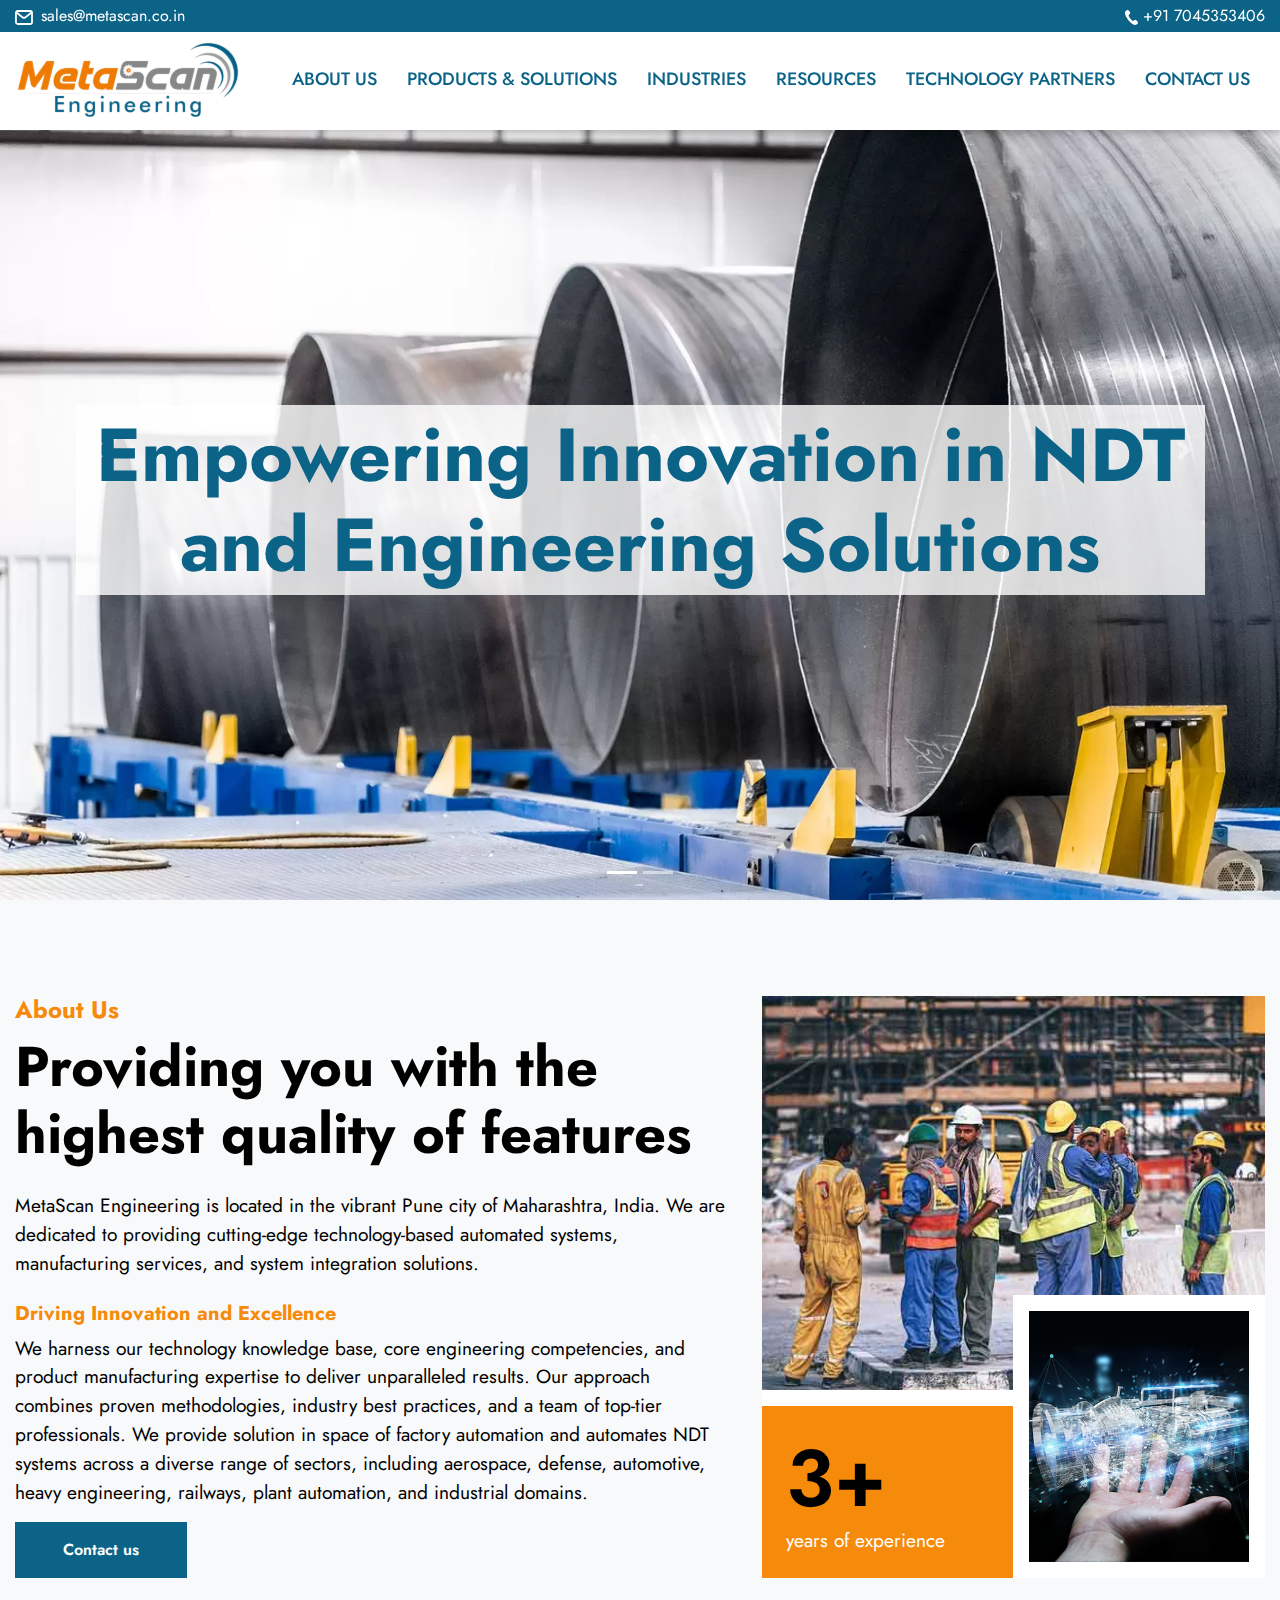
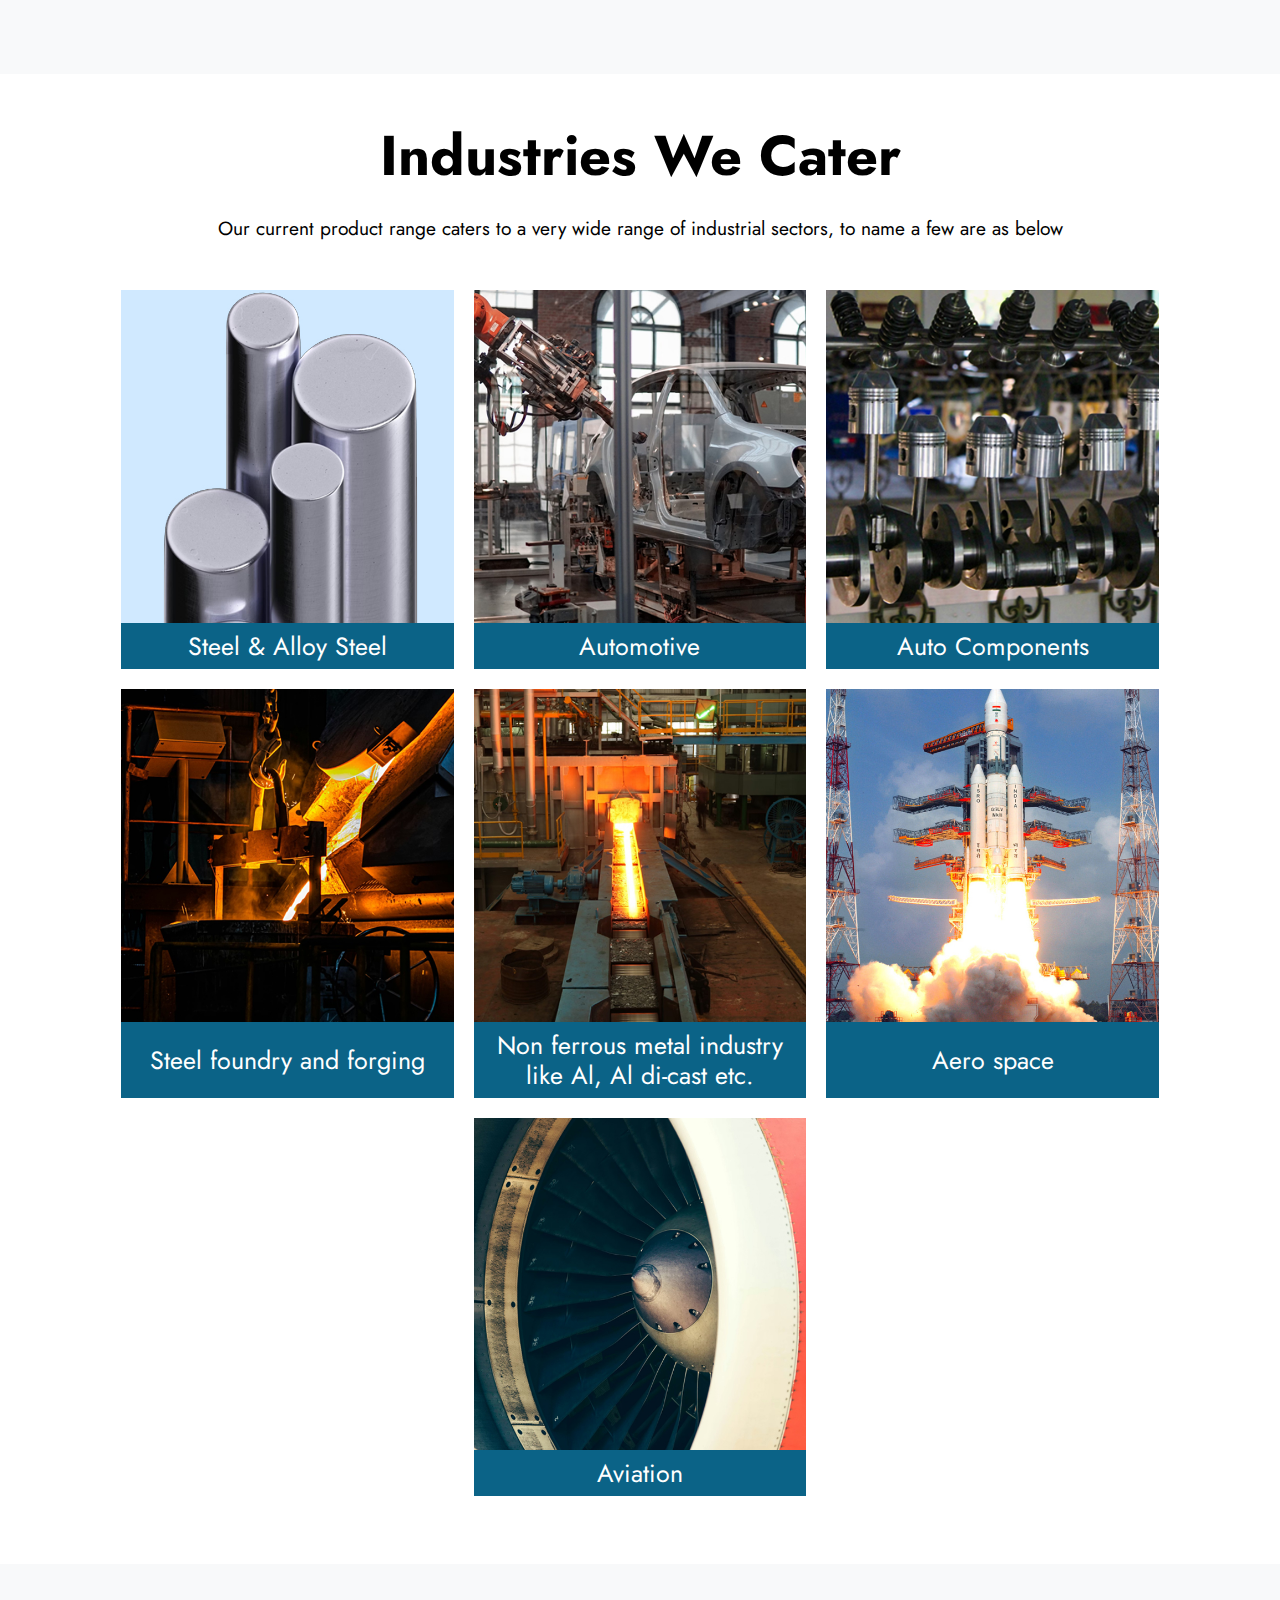
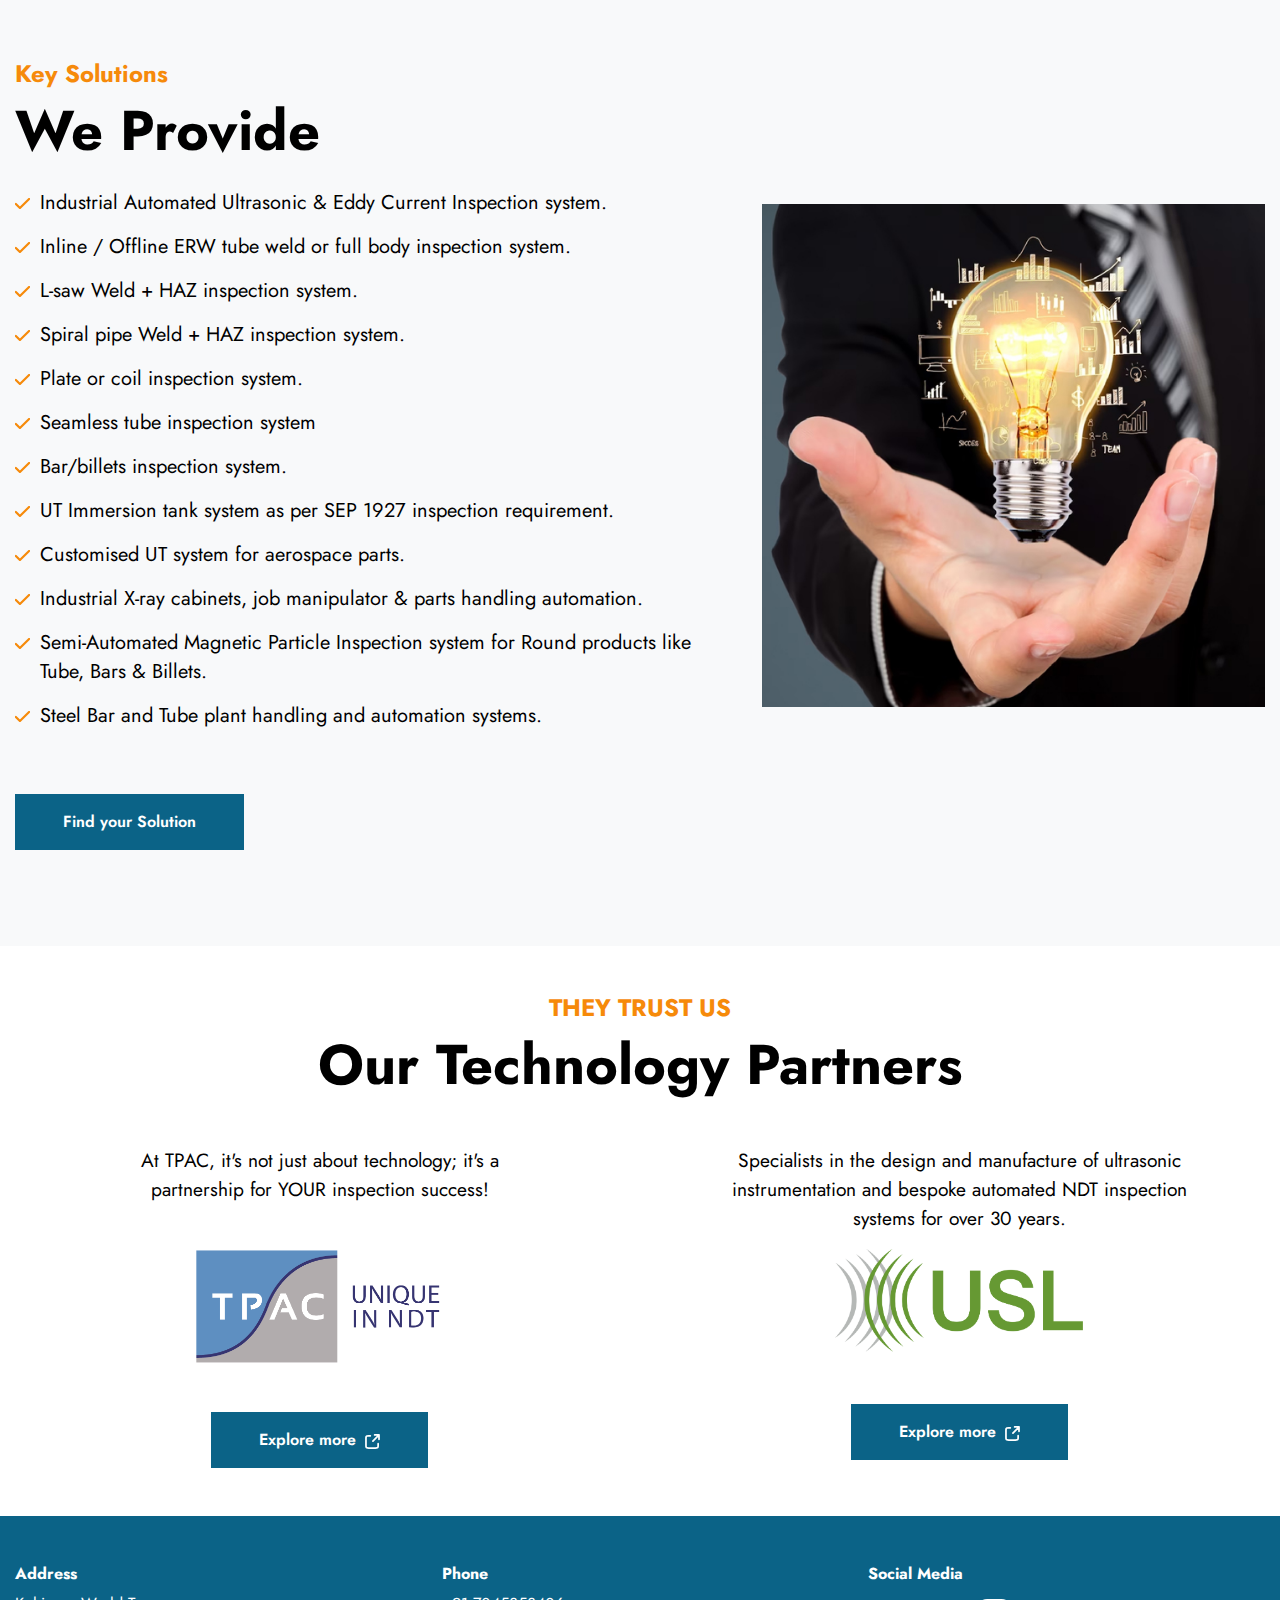
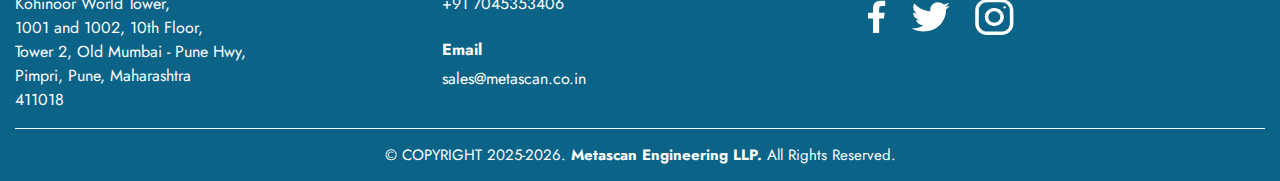
<file: index.html>
<!doctype html>
<html lang="en">
<head>
<meta charset="utf-8">
<meta name="viewport" content="width=device-width, initial-scale=1, shrink-to-fit=no">
<meta name="description" content="">
<meta name="author" content="">
<title>Advance Engineering System and Solutions Provider</title>
<!-- Bootstrap core CSS -->
<link href="css/bootstrap.min.css" rel="stylesheet">
<!-- Custom styles for this template -->
<link href="css/carousel.css" rel="stylesheet">
<link rel="stylesheet"  href="https://cdnjs.cloudflare.com/ajax/libs/animate.css/4.1.1/animate.min.css" />
<link href="css/style.css" rel="stylesheet">
<link href="css/custom.css" rel="stylesheet">
</head>
<body>

<header>
	<nav class="navbar navbar-expand-lg navbar-light bg-light fixed-top">
		<div class="bg-blue w-100">
			<div class="container">
				<div class="row">
					<div class="col-12 py-lg-1">
						<div class="d-flex align-items-lg-center justify-content-between">
							<div>
								<img src="images/icon-email.svg" alt="" class="img-fluid" style="width: 18px;"><a href="mailto:sales@metascan.co.in" class="mr-lg-4 mr-3 ml-2">sales@metascan.co.in</a>
							</div>
							<div>
								<img src="images/icon-call.svg" alt="" class="img-fluid" style="width: 13px;">
								<a href="tel:+917045353406">+91 7045353406</a>
							</div>
						</div>
					</div>
				</div>
			</div>
		</div>
		<div class="container">
			<a class="navbar-brand" href="/" style="display: contents;">
				<img src="images/logo.svg" alt="" title="" class="img-fluid logo">
			</a>
			<button class="navbar-toggler hamburger" type="button" data-toggle="collapse" data-target="#navbarNav" aria-controls="navbarNav" aria-expanded="false" aria-label="Toggle navigation">
				<span class="navbar-toggler-icon"></span>
			</button>
			<div class="collapse navbar-collapse" id="navbarNav">
				<ul class="navbar-nav text-uppercase">
					<li class="nav-item"><a href="#">About Us</a></li>
					<li class="nav-item"><a href="products.html">Products & Solutions</a></li>
					<li class="nav-item"><a href="#">Industries</a></li>
					<li class="nav-item"><a href="#">Resources</a></li>
					<li class="nav-item"><a href="#">Technology Partners</a></li>
					<li class="nav-item"><a href="#">Contact Us</a></li>
				</ul>
			</div>
		</div>
	</nav>
</header>

<div class="top-content">
	<div id="myCarousel" class="carousel slide" data-ride="carousel">
		<ol class="carousel-indicators">
			<li data-target="#myCarousel" data-slide-to="0" class="active"></li>
			<li data-target="#myCarousel" data-slide-to="1" class=""></li>
		</ol>
		<div class="carousel-inner">
			<div class="carousel-item active">
				<img class="d-block w-100" src="images/Spiral-Pipe-Plants.webp" alt="First slide"> 
				<!-- Slide Text Layer -->
				<div class="slide_style_left">
					<div class="container">
						<div class="row">
							<div class="col-12 slide-text text-center">
								<h1 class="animate__animated animate__lightSpeedInLeft slideTextTwo">Empowering Innovation in NDT <br>and Engineering Solutions</h1>
							</div>
						</div>
					</div>
				</div>
			</div>
			<div class="carousel-item ">
				<img class="d-block w-100" src="images/carousel-2.webp" alt="First slide"> 
				<!-- Slide Text Layer -->
				<div class="slide_style_left">
					<div class="container">
						<div class="row">
							<div class="col-12 slide-text text-center">
								<h1 class="animate__animated animate__lightSpeedInLeft slideTextTwo">Empowering Innovation in NDT <br>and Engineering Solutions</h1>
							</div>
						</div>
					</div>
				</div>
			</div>
		</div>
		
		<a class="carousel-control-prev" href="#myCarousel" role="button" data-slide="prev"> 
			<span class="carousel-control-prev-icon" aria-hidden="true"></span> 
			<span class="sr-only">Previous</span>
		</a> 

		<a class="carousel-control-next" href="#myCarousel" role="button" data-slide="next">
			<span class="carousel-control-next-icon" aria-hidden="true"></span>
			<span class="sr-only">Next</span>
		</a>
	</div>
</div>

<main>
	<section class="aboutUs bg-light py-lg-5">
		<div class="container py-5">
			<div class="row">
				<div class="col-12 col-lg-7">

					<div class="h-100">
						<h4 class="text-primary">About Us</h4>
						<h1 class="title mb-4">Providing you with the highest quality of features</h1>
						<p class="mb-4">MetaScan Engineering is located in the vibrant Pune city of Maharashtra, India. We are dedicated to providing cutting-edge technology-based automated systems, manufacturing services, and system integration solutions.</p>
						
						<h5 class="text-primary">Driving Innovation and Excellence</h5>
						<p>We harness our technology knowledge base, core engineering competencies, and product manufacturing expertise to deliver unparalleled results. Our approach combines proven methodologies, industry best practices, and a team of top-tier professionals. We provide solution in space of factory automation and automates NDT systems across a diverse range of sectors, including aerospace, defense, automotive, heavy engineering, railways, plant automation, and industrial domains.</p>

						<a class="btn btn-primary py-3 px-4 px-md-5 ms-2 mb-lg-0 mb-5" href="#">Contact us</a>
					</div>

				</div>
				<div class="col-12 col-lg-5">
					<div class="position-relative h-100">
						<img src="images/about-1.jpg" class="img-fluid w-100 h-100" style="object-fit: cover;" alt="">
						<div class="bg-white">
							<div class="position-absolute pt-3 bg-white" style="width: 50%; left: 0; bottom: 0;">
								<div class="bg-orange p-4">
									<h4 class="expYears mb-0">3+</h4>
									<p class="text-white fs-5 mb-0">years of experience</p>
								</div>
							</div>
							<div class="position-absolute p-3 bg-white pb-0 pe-0" style="width: 50%; bottom: 0; right: 0;">
								<img src="images/about-2.jpg" class="img-fluid" alt="">
							</div>
						</div>
					</div>
				</div>
			</div>
		</div>
	</section>

	<section class="ourServices">
		<div class="container py-5">
			<div class="row">
				<div class="col-12">
					<div class="d-flex flex-column mx-auto text-center mb-5 wow fadeInUp" data-wow-delay="0.2s">
						<!-- <h4 class="text-primary">Our Services</h4> -->
						<h1 class="title mb-4">Industries We Cater</h1>
						<p class="mb-0">Our current product range caters to a very wide range of industrial sectors, to name a few are as below</p>
					</div>
				</div>

				<div class="col-12">
					<div class="mx-lg-5 px-lg-5 services-container">
						<div class="services">
							<img src="images/Industries-01.jpg" alt="" class="img-fluid">
							<h6>Steel & Alloy Steel</h6>
						</div>
						<div class="services">
							<img src="images/Industries-02.jpg" alt="" class="img-fluid">
							<h6>Automotive</h6>
						</div>
						<div class="services">
							<img src="images/Industries-03.jpg" alt="" class="img-fluid">
							<h6>Auto Components</h6>
						</div>
						<div class="services">
							<img src="images/Industries-04.jpg" alt="" class="img-fluid">
							<h6>Steel foundry and forging</h6>
						</div>
						<div class="services">
							<img src="images/Industries-05.jpg" alt="" class="img-fluid">
							<h6>Non ferrous metal industry <br>like Al, Al di-cast etc.</h6>
						</div>
						<div class="services">
							<img src="images/Industries-06.jpg" alt="" class="img-fluid">
							<h6>Aero space</h6>
						</div>
						<div class="services">
							<img src="images/Industries-07.jpg" alt="" class="img-fluid">
							<h6>Aviation</h6>
						</div>
					</div>
				</div>
			</div>

		</div>
	</section>

	<section class="aboutUs bg-light py-lg-5">
		<div class="container py-5">
			<div class="row">
				<div class="col-12 col-lg-7">

					<div class="h-100">
						<h4 class="text-primary">Key Solutions</h4>
						<h1 class="title mb-4">We Provide</h1>
						
						<ul class="keySolution">
							<li>Industrial Automated Ultrasonic & Eddy Current Inspection system.</li>
							<li>Inline / Offline ERW tube weld or full body inspection system.</li>
							<li>L-saw Weld + HAZ inspection system.</li>
							<li>Spiral pipe Weld + HAZ inspection system.</li>
							<li>Plate or coil inspection system.</li>
							<li>Seamless tube inspection system</li>
							<li>Bar/billets inspection system.</li>
							<li>UT Immersion tank system as per SEP 1927 inspection requirement.</li>
							<li>Customised UT system for aerospace parts.</li>
							<li>Industrial X-ray cabinets, job manipulator & parts handling automation.</li>
							<li>Semi-Automated Magnetic Particle Inspection system for Round products like Tube, Bars & Billets.</li>
							<li>Steel Bar and Tube plant handling and automation systems.</li>
						</ul>

						<a class="btn btn-primary py-3 px-4 px-md-5 ms-2 mt-lg-5 mb-5 mb-lg-0" href="#">Find your Solution</a>
					</div>

				</div>
				<div class="col-12 col-lg-5">
					<div class="position-relative h-100">
						<img src="images/solutions.jpg" class="img-fluid w-100 h-100" style="object-fit: contain;" alt="">
					</div>
				</div>
			</div>
		</div>
	</section>

	<div class="py-5">
		<div class="container">
			<div class="row mb-4">
				<div class="col-12">
					<h4 class="text-primary text-center">THEY TRUST US</h4>
					<h1 class="title text-center mb-4">Our Technology Partners</h1>
				</div>
			</div>
			<div class="row justify-content-around">
				<div class="col-12 col-lg-5">
					<div class="text-center d-flex flex-column align-items-center">
						<p class="mx-4">At TPAC, it's not just about technology; it's a partnership for YOUR inspection success!<br>&nbsp;</p>
						<img src="images/TPAC-logo.png" class="img-fluid mb-5" alt="" style="width: 250px;">

						<a class="btn btn-primary py-3 px-4 px-md-5 ms-2 mb-lg-0 mb-5" href="https://thephasedarraycompany.com/" target="_blank">Explore more <img src="images/external-link.svg" class="img-fluid ml-1" style="width: 15px;" alt=""></a>
					</div>
				</div>
				<div class="col-12 col-lg-5">
					<div class="text-center d-flex flex-column align-items-center">
						<p>Specialists in the design and manufacture of ultrasonic instrumentation and bespoke automated NDT inspection systems for over 30 years.</p>
						<img src="images/USL-logo.png" class="img-fluid mb-5" alt="" style="width: 250px;">

						<a class="btn btn-primary py-3 px-4 px-md-5 ms-2 mb-lg-0 mb-5" href="https://ultrasonic-sciences.co.uk/" target="_blank">Explore more <img src="images/external-link.svg" class="img-fluid ml-1" style="width: 15px;" alt=""></a>
					</div>
				</div>
			</div>
		</div>
	</div>
</main>

<a id="scrollToTopBtn" title="Scroll to Top" class="">
    <img src="images/up-arrow.svg" alt="Up Arrow">
</a>

<footer class="pt-5" id="contactUs">
	<div class="bg-red">
		<div class="container">
			<div class="row">
				<div class="col-12 col-lg-4">
					<h6 class="text-white">Address</h6>
					<div class="text-white">Kohinoor World Tower, <br class="d-none d-lg-block">1001 and 1002, 10th Floor, <br class="d-none d-lg-block">Tower 2, Old Mumbai - Pune Hwy, <br class="d-none d-lg-block">Pimpri, Pune, Maharashtra <br class="d-none d-lg-block">411018</div>
				</div>
				<div class="col-12 col-lg-4">
					<h6 class="text-white">Phone</h6>
					<div class="text-white mb-4">+91 7045353406</div>

					<h6 class="text-white">Email</h6>
					<div class="text-white"><a href="">sales@metascan.co.in</a></div>
				</div>
				<div class="col-12 col-lg-4">
					<h6 class="text-white">Social Media</h6>
					<div class="Sicons">
						<a href="">
							<img src="images/facebook.svg" alt="" class="disimg img-fluid">
						</a>

						<a href="">
							<img src="images/twitter.svg" alt="" class="disimg img-fluid">
						</a>

						<a href="">
							<img src="images/insta.svg" alt="" class="disimg img-fluid">
						</a>
					</div>
				</div>
			</div>
			<div class="row">
				<div class="col-lg-12">
					<small class="copyright mt-3">© COPYRIGHT 2025-2026. <strong>Metascan Engineering LLP.</strong> All Rights Reserved.</small>
				</div>
			</div>
		</div>
	</div>
</footer>

<!-- Bootstrap core JavaScript
================================================== --> 
<!-- Placed at the end of the document so the pages load faster --> 
<script src="https://code.jquery.com/jquery-1.11.1.min.js"></script> 
<script src="js/bootstrap.min.js"></script>
<script src="js/main.js"></script>
</body>
</html>
</file>
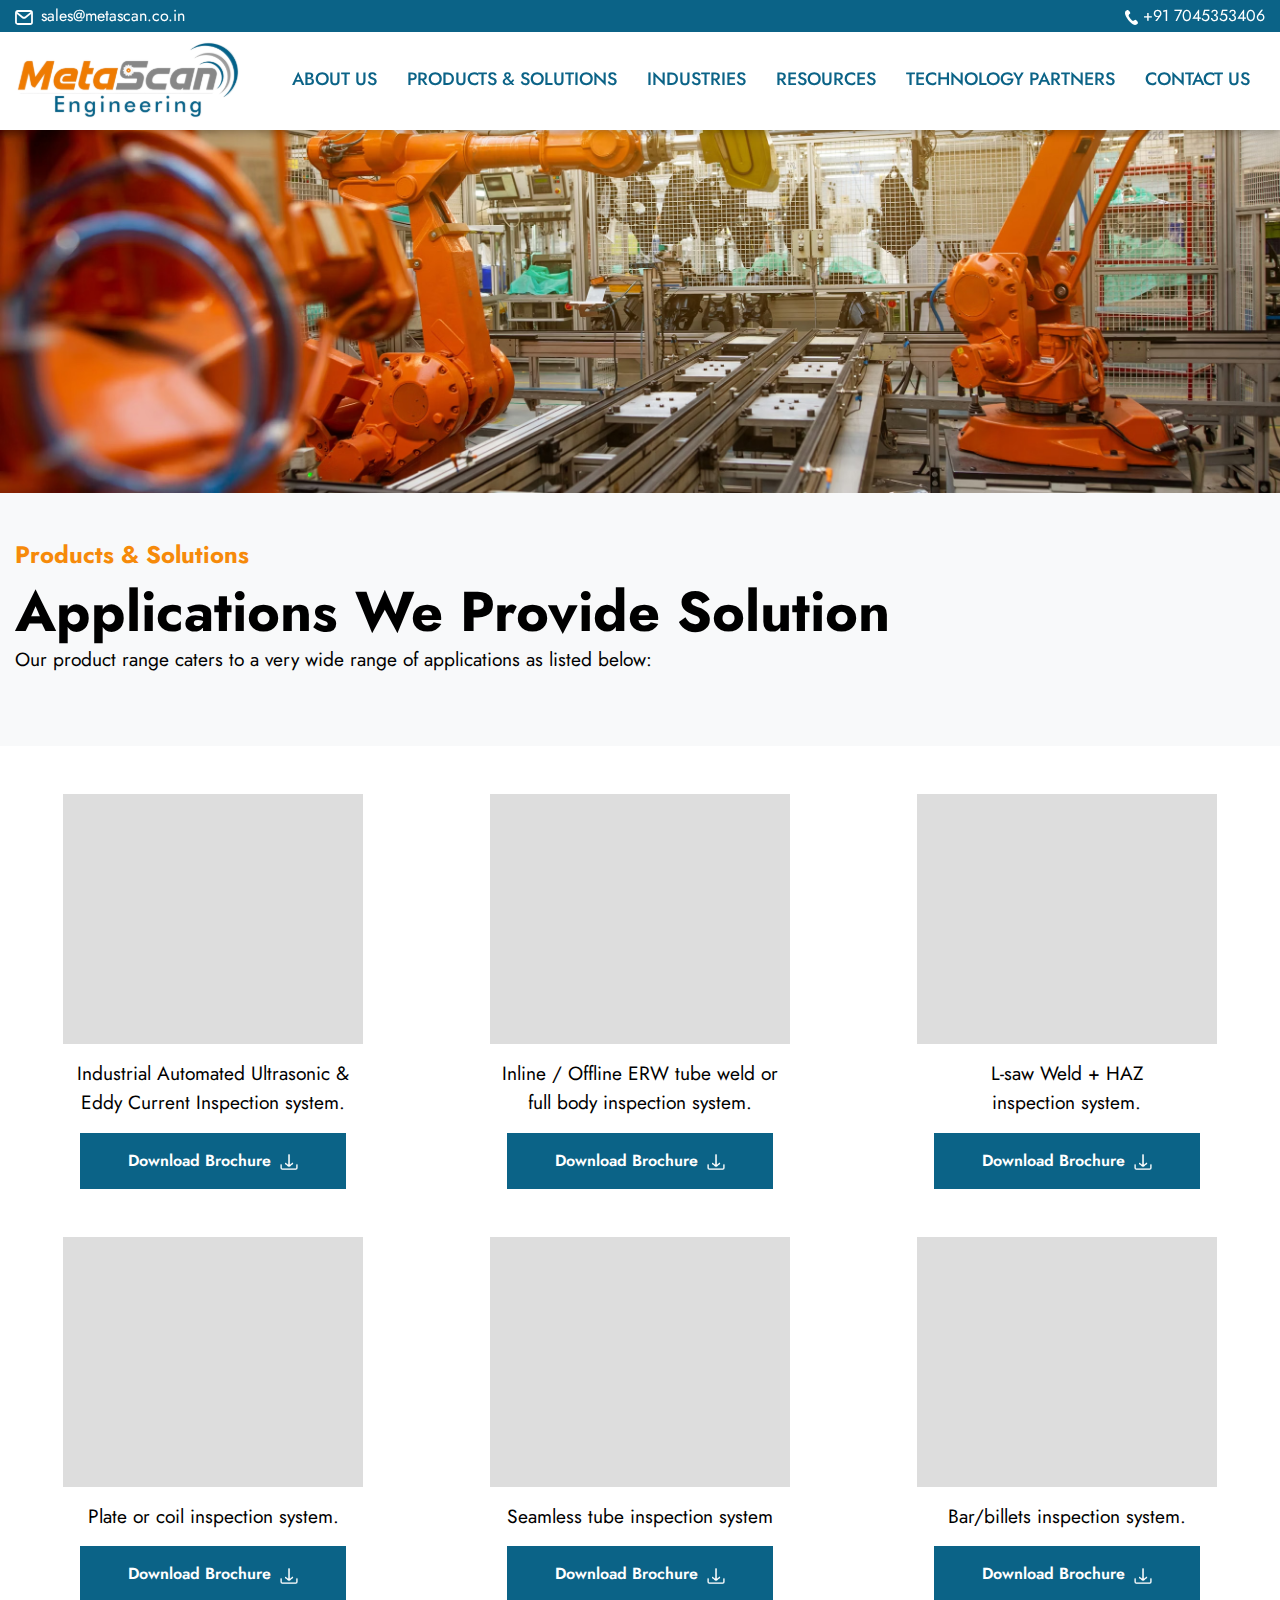
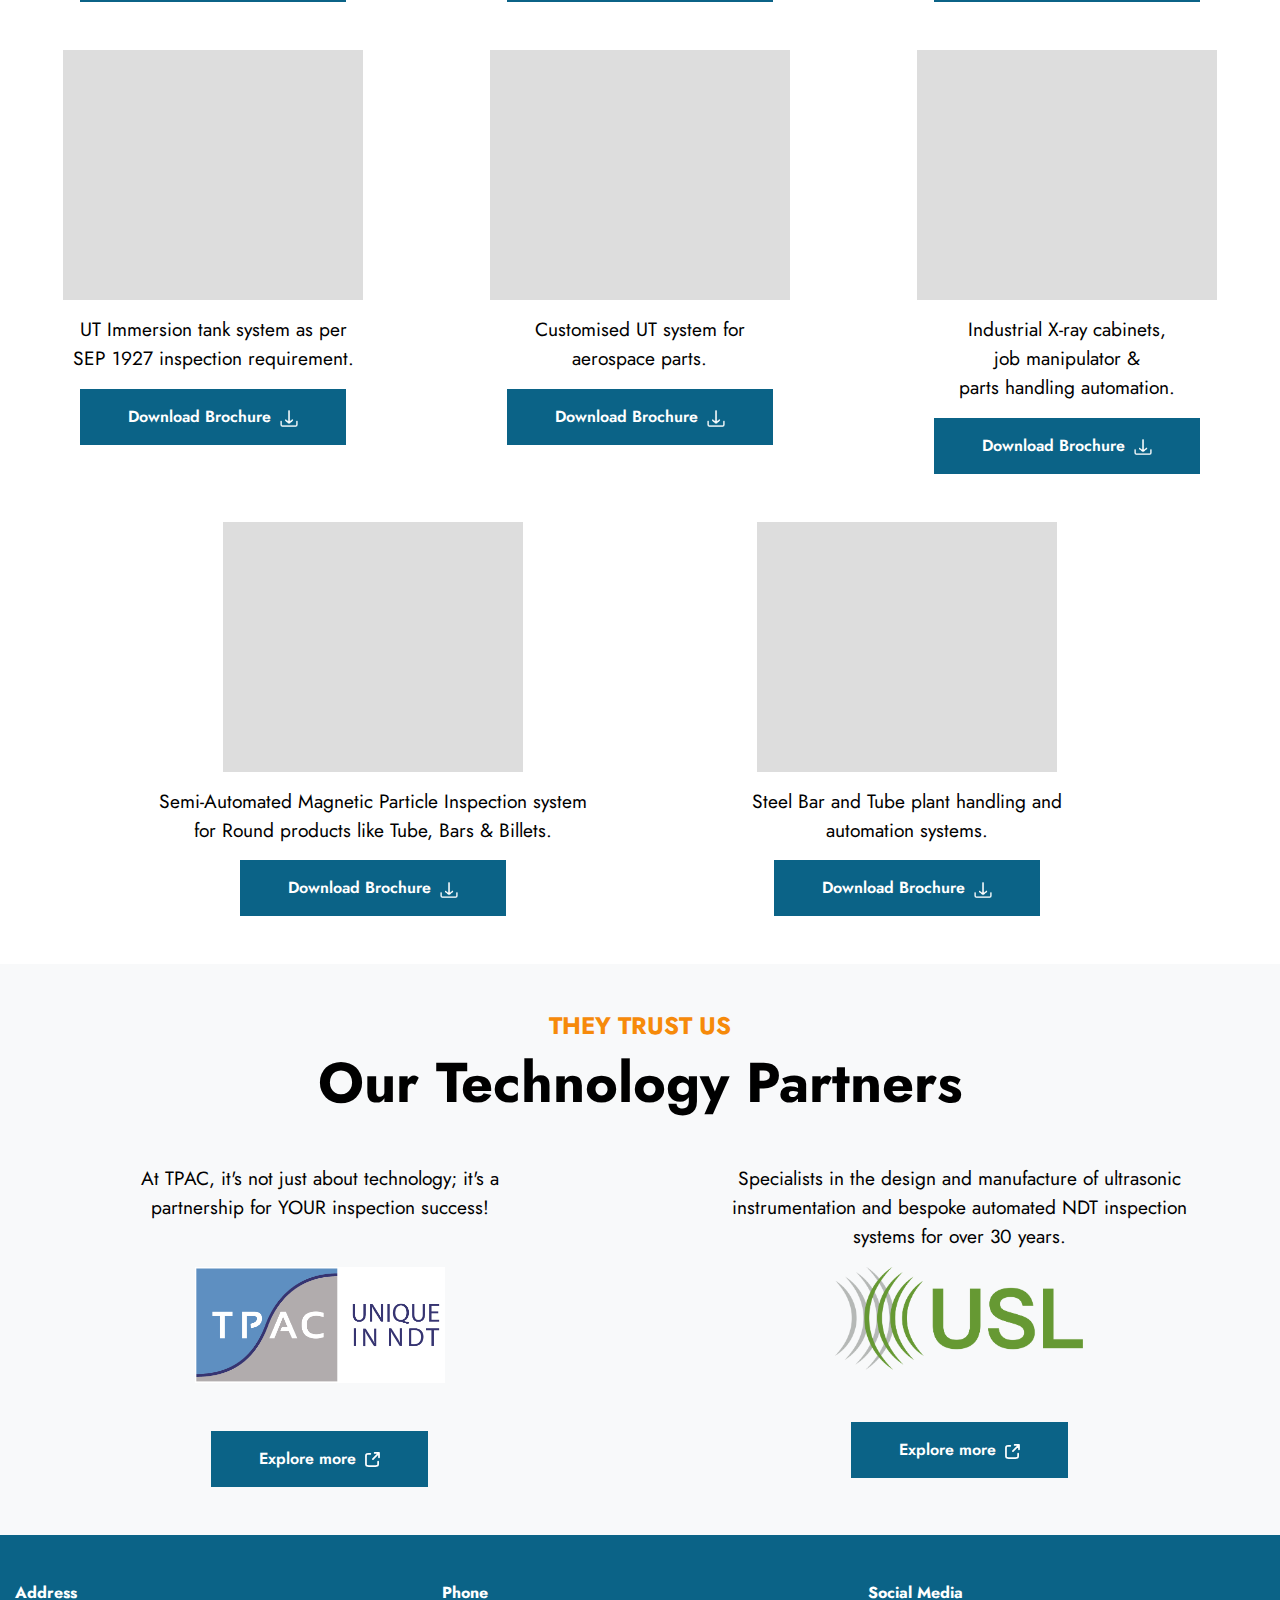
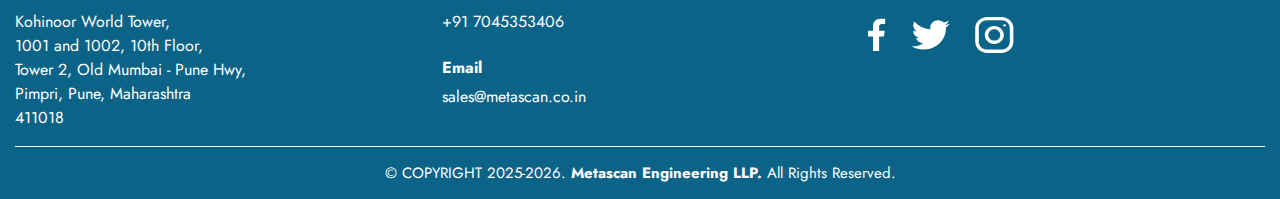
<file: products.html>
<!doctype html>
<html lang="en">
<head>
<meta charset="utf-8">
<meta name="viewport" content="width=device-width, initial-scale=1, shrink-to-fit=no">
<meta name="description" content="">
<meta name="author" content="">
<title>Advance Engineering System and Solutions Provider</title>
<!-- Bootstrap core CSS -->
<link href="css/bootstrap.min.css" rel="stylesheet">
<!-- Custom styles for this template -->
<link href="css/carousel.css" rel="stylesheet">
<link rel="stylesheet"  href="https://cdnjs.cloudflare.com/ajax/libs/animate.css/4.1.1/animate.min.css" />
<link href="css/style.css" rel="stylesheet">
<link href="css/custom.css" rel="stylesheet">
</head>
<body>

<header>
	<nav class="navbar navbar-expand-lg navbar-light bg-light fixed-top">
		<div class="bg-blue w-100">
			<div class="container">
				<div class="row">
					<div class="col-12 py-lg-1">
						<div class="d-flex align-items-lg-center justify-content-between">
							<div>
								<img src="images/icon-email.svg" alt="" class="img-fluid" style="width: 18px;"><a href="mailto:sales@metascan.co.in" class="mr-lg-4 mr-3 ml-2">sales@metascan.co.in</a>
							</div>
							<div>
								<img src="images/icon-call.svg" alt="" class="img-fluid" style="width: 13px;">
								<a href="tel:+917045353406">+91 7045353406</a>
							</div>
						</div>
					</div>
				</div>
			</div>
		</div>
		<div class="container">
			<a class="navbar-brand" href="/" style="display: contents;">
				<img src="images/logo.svg" alt="" title="" class="img-fluid logo">
			</a>
			<button class="navbar-toggler hamburger" type="button" data-toggle="collapse" data-target="#navbarNav" aria-controls="navbarNav" aria-expanded="false" aria-label="Toggle navigation">
				<span class="navbar-toggler-icon"></span>
			</button>
			<div class="collapse navbar-collapse" id="navbarNav">
				<ul class="navbar-nav text-uppercase">
					<li class="nav-item"><a href="#">About Us</a></li>
					<li class="nav-item"><a href="#">Products & Solutions</a></li>
					<li class="nav-item"><a href="#">Industries</a></li>
					<li class="nav-item"><a href="#">Resources</a></li>
					<li class="nav-item"><a href="#">Technology Partners</a></li>
					<li class="nav-item"><a href="#">Contact Us</a></li>
				</ul>
			</div>
		</div>
	</nav>
</header>

<div class="top-content">
	<img class="d-block w-100" src="images/inner-page-banner.jpg" alt=""> 
</div>

<main>
	<section class="aboutUs bg-light py-lg-5">
		<div class="container">
			<div class="row">
				<div class="col-12 col-lg-12">
					<div class="h-100">
						<h4 class="text-primary">Products & Solutions</h4>
						<h1 class="title mb-0">Applications We Provide Solution</h1>
						<p class="mb-4">Our product range caters to a very wide range of applications as listed below:</p>
					</div>
				</div>
			</div>
		</div>
	</section>

	<section class="mt-5">
		<div class="container">
			<div class="row">
				<div class="col-12 col-lg-4 | text-center">
					<div style="width: 300px; height: 250px; background: #ddd; margin: 0 auto 15px;" class="d-block"></div>
					<p class="">Industrial Automated Ultrasonic & <br />Eddy Current Inspection system.</p>
					<a class="btn btn-primary py-3 px-4 px-md-5 ms-2 mb-lg-0 mb-5" href="#" target="_blank">Download Brochure <img src="images/download.png" class="img-fluid ml-1" style="width: 18px;" alt=""></a>
				</div>

				<div class="col-12 col-lg-4 | text-center">
					<div style="width: 300px; height: 250px; background: #ddd; margin: 0 auto 15px;" class="d-block"></div>
					<p class="">Inline / Offline ERW tube weld or <br />full body inspection system.</p>
					<a class="btn btn-primary py-3 px-4 px-md-5 ms-2 mb-lg-0 mb-5" href="#" target="_blank">Download Brochure <img src="images/download.png" class="img-fluid ml-1" style="width: 18px;" alt=""></a>
				</div>

				<div class="col-12 col-lg-4 | text-center">
					<div style="width: 300px; height: 250px; background: #ddd; margin: 0 auto 15px;" class="d-block"></div>
					<p class="">L-saw Weld + HAZ <br />inspection system.</p>
					<a class="btn btn-primary py-3 px-4 px-md-5 ms-2 mb-lg-0 mb-5" href="#" target="_blank">Download Brochure <img src="images/download.png" class="img-fluid ml-1" style="width: 18px;" alt=""></a>
				</div>
			</div>
			<div class="row | my-lg-5">
				<div class="col-12 col-lg-4 | text-center">
					<div style="width: 300px; height: 250px; background: #ddd; margin: 0 auto 15px;" class="d-block"></div>
					<p class="">Plate or coil inspection system.</p>
					<a class="btn btn-primary py-3 px-4 px-md-5 ms-2 mb-lg-0 mb-5" href="#" target="_blank">Download Brochure <img src="images/download.png" class="img-fluid ml-1" style="width: 18px;" alt=""></a>
				</div>

				<div class="col-12 col-lg-4 | text-center">
					<div style="width: 300px; height: 250px; background: #ddd; margin: 0 auto 15px;" class="d-block"></div>
					<p class="">Seamless tube inspection system</p>
					<a class="btn btn-primary py-3 px-4 px-md-5 ms-2 mb-lg-0 mb-5" href="#" target="_blank">Download Brochure <img src="images/download.png" class="img-fluid ml-1" style="width: 18px;" alt=""></a>
				</div>

				<div class="col-12 col-lg-4 | text-center">
					<div style="width: 300px; height: 250px; background: #ddd; margin: 0 auto 15px;" class="d-block"></div>
					<p class="">Bar/billets inspection system.</p>
					<a class="btn btn-primary py-3 px-4 px-md-5 ms-2 mb-lg-0 mb-5" href="#" target="_blank">Download Brochure <img src="images/download.png" class="img-fluid ml-1" style="width: 18px;" alt=""></a>
				</div>
			</div>

			<div class="row | my-lg-5 ">
				<div class="col-12 col-lg-4 | text-center">
					<div style="width: 300px; height: 250px; background: #ddd; margin: 0 auto 15px;" class="d-block"></div>
					<p class="">UT Immersion tank system as per <br />SEP 1927 inspection requirement.</p>
					<a class="btn btn-primary py-3 px-4 px-md-5 ms-2 mb-lg-0 mb-5" href="#" target="_blank">Download Brochure <img src="images/download.png" class="img-fluid ml-1" style="width: 18px;" alt=""></a>
				</div>

				<div class="col-12 col-lg-4 | text-center">
					<div style="width: 300px; height: 250px; background: #ddd; margin: 0 auto 15px;" class="d-block"></div>
					<p class="">Customised UT system for <br />aerospace parts.</p>
					<a class="btn btn-primary py-3 px-4 px-md-5 ms-2 mb-lg-0 mb-5" href="#" target="_blank">Download Brochure <img src="images/download.png" class="img-fluid ml-1" style="width: 18px;" alt=""></a>
				</div>

				<div class="col-12 col-lg-4 | text-center">
					<div style="width: 300px; height: 250px; background: #ddd; margin: 0 auto 15px;" class="d-block"></div>
					<p class="">Industrial X-ray cabinets, <br />job manipulator &<br /> parts handling automation.</p>
					<a class="btn btn-primary py-3 px-4 px-md-5 ms-2 mb-lg-0 mb-5" href="#" target="_blank">Download Brochure <img src="images/download.png" class="img-fluid ml-1" style="width: 18px;" alt=""></a>
				</div>
			</div>

			<div class="row | justify-content-center">
				<div class="col-12 col-lg-5 | text-center">
					<div style="width: 300px; height: 250px; background: #ddd; margin: 0 auto 15px;" class="d-block"></div>
					<p class="">Semi-Automated Magnetic Particle Inspection system <br />for Round products like Tube, Bars & Billets.</p>
					<a class="btn btn-primary py-3 px-4 px-md-5 ms-2 mb-lg-0 mb-5" href="#" target="_blank">Download Brochure <img src="images/download.png" class="img-fluid ml-1" style="width: 18px;" alt=""></a>
				</div>

				<div class="col-12 col-lg-5 | text-center">
					<div style="width: 300px; height: 250px; background: #ddd; margin: 0 auto 15px;" class="d-block"></div>
					<p class="">Steel Bar and Tube plant handling and <br />automation systems.</p>
					<a class="btn btn-primary py-3 px-4 px-md-5 ms-2 mb-lg-0 mb-5" href="#" target="_blank">Download Brochure <img src="images/download.png" class="img-fluid ml-1" style="width: 18px;" alt=""></a>
				</div>
			</div>
		</div>
	</section>

	<section class="bg-light py-5 mt-5">
		<div class="container">
			<div class="row mb-4">
				<div class="col-12">
					<h4 class="text-primary text-center">THEY TRUST US</h4>
					<h1 class="title text-center mb-4">Our Technology Partners</h1>
				</div>
			</div>
			<div class="row justify-content-around">
				<div class="col-12 col-lg-5">
					<div class="text-center d-flex flex-column align-items-center">
						<p class="mx-4">At TPAC, it's not just about technology; it's a partnership for YOUR inspection success!<br>&nbsp;</p>
						<img src="images/TPAC-logo.png" class="img-fluid mb-5" alt="" style="width: 250px;">

						<a class="btn btn-primary py-3 px-4 px-md-5 ms-2 mb-lg-0 mb-5" href="https://thephasedarraycompany.com/" target="_blank">Explore more <img src="images/external-link.svg" class="img-fluid ml-1" style="width: 15px;" alt=""></a>
					</div>
				</div>
				<div class="col-12 col-lg-5">
					<div class="text-center d-flex flex-column align-items-center">
						<p>Specialists in the design and manufacture of ultrasonic instrumentation and bespoke automated NDT inspection systems for over 30 years.</p>
						<img src="images/USL-logo.png" class="img-fluid mb-5" alt="" style="width: 250px;">

						<a class="btn btn-primary py-3 px-4 px-md-5 ms-2 mb-lg-0 mb-5" href="https://ultrasonic-sciences.co.uk/" target="_blank">Explore more <img src="images/external-link.svg" class="img-fluid ml-1" style="width: 15px;" alt=""></a>
					</div>
				</div>
			</div>
		</div>
	</section>
</main>

<a id="scrollToTopBtn" title="Scroll to Top" class="">
    <img src="images/up-arrow.svg" alt="Up Arrow">
</a>

<!-- <link rel="stylesheet" href="https://maxcdn.bootstrapcdn.com/font-awesome/4.5.0/css/font-awesome.min.css">
	<a href="https://api.whatsapp.com/send?phone=9004406333&text=Hello, I am interested in Miniz. Please tell me more" class="float" target="_blank">
	<i class="fa fa-whatsapp my-float"></i>
</a> -->

<footer class="pt-5" id="contactUs">
	

	<div class="bg-red">
		<div class="container">
			<div class="row">
				<div class="col-12 col-lg-4">
					<h6 class="text-white">Address</h6>
					<div class="text-white">Kohinoor World Tower, <br class="d-none d-lg-block">1001 and 1002, 10th Floor, <br class="d-none d-lg-block">Tower 2, Old Mumbai - Pune Hwy, <br class="d-none d-lg-block">Pimpri, Pune, Maharashtra <br class="d-none d-lg-block">411018</div>

					

				</div>
				<div class="col-12 col-lg-4">
					<h6 class="text-white">Phone</h6>
					<div class="text-white mb-4">+91 7045353406</div>

					<h6 class="text-white">Email</h6>
					<div class="text-white"><a href="">sales@metascan.co.in</a></div>
				</div>
				<div class="col-12 col-lg-4">
					<h6 class="text-white">Social Media</h6>
					<div class="Sicons">
						<a href="">
							<img src="images/facebook.svg" alt="" class="disimg img-fluid">
						</a>

						<a href="">
							<img src="images/twitter.svg" alt="" class="disimg img-fluid">
						</a>

						<a href="">
							<img src="images/insta.svg" alt="" class="disimg img-fluid">
						</a>
					</div>
				</div>
			</div>
			<div class="row">
				<div class="col-lg-12">
					<small class="copyright mt-3">© COPYRIGHT 2025-2026. <strong>Metascan Engineering LLP.</strong> All Rights Reserved.</small>
				</div>
			</div>
		</div>
	</div>
</footer>

<!-- Bootstrap core JavaScript
================================================== --> 
<!-- Placed at the end of the document so the pages load faster --> 
<script src="https://code.jquery.com/jquery-1.11.1.min.js"></script> 
<script src="js/bootstrap.min.js"></script>
<script src="js/main.js"></script>
</body>
</html>
</file>
<file: css/carousel.css>
/* GLOBAL STYLES
-------------------------------------------------- */
/* Padding below the footer and lighter body text */

body {
  padding-top: 3rem;
  padding-bottom: 3rem;
  color: #5a5a5a;
}


/* CUSTOMIZE THE CAROUSEL
-------------------------------------------------- */

/* Carousel base class */
.carousel {
  margin-bottom: 4rem;
}
/* Since positioning the image, we need to help out the caption */
.carousel-caption {
  bottom: 3rem;
  z-index: 10;
}

/* Declare heights because of positioning of img element */
.carousel-item {
  height: 32rem;
  background-color: #777;
}
.carousel-item > img {
  position: absolute;
  top: 0;
  left: 0;
  min-width: 100%;
  height: 32rem;
}


/* MARKETING CONTENT
-------------------------------------------------- */

/* Center align the text within the three columns below the carousel */
.marketing .col-lg-4 {
  margin-bottom: 1.5rem;
  text-align: center;
}
.marketing h2 {
  font-weight: 400;
}
.marketing .col-lg-4 p {
  margin-right: .75rem;
  margin-left: .75rem;
}


/* Featurettes
------------------------- */

.featurette-divider {
  margin: 5rem 0; /* Space out the Bootstrap <hr> more */
}

/* Thin out the marketing headings */
.featurette-heading {
  font-weight: 300;
  line-height: 1;
  letter-spacing: -.05rem;
}


/* RESPONSIVE CSS
-------------------------------------------------- */

@media (min-width: 40em) {
  /* Bump up size of carousel content */
  .carousel-caption p {
    margin-bottom: 1.25rem;
    font-size: 1.25rem;
    line-height: 1.4;
  }

  .featurette-heading {
    font-size: 50px;
  }
}

@media (min-width: 62em) {
  .featurette-heading {
    margin-top: 7rem;
  }
}
</file>
<file: css/style.css>
@charset "utf-8";
/* CSS Document */
@import url('https://fonts.googleapis.com/css2?family=Bevan:ital@0;1&family=Montserrat:ital,wght@0,100..900;1,100..900&display=swap');

body {
    padding-top: 0;
    padding-bottom: 0;
}
.bevan-regular {
	font-family: "Bevan", serif;
	font-weight: 400;
	font-style: normal;
}
.montserrat700 {
	font-family: "Montserrat", sans-serif;
	font-optical-sizing: auto;
	font-weight: 700;
	font-style: normal;
}
.montserrat400 {
	font-family: "Montserrat", sans-serif;
	font-optical-sizing: auto;
	font-weight: 400;
	font-style: normal;
}

nav.navbar {
    background-color: rgba(255, 255, 255, .9) !important;
    padding: 20px 0;
}

.navbar-nav

.top-content {
    width: 100%;
    padding: 0;
}
/* .top-content .carousel {
    margin-bottom: 0px;
}
.top-content .carousel-control-prev {
    border-bottom: 0;
}
.top-content .carousel-control-next {
    border-bottom: 0;
} */

.carousel {
    margin-bottom: 0px;
}

@media (max-width: 767px) {
    .top-content .carousel-indicators {
        display: none;
    }
}
.top-content .carousel-item {
    height: 100vh;
    min-height: 400px;
}
.top-content .carousel-item img {
    height: 100%;
    object-fit: cover;
}

@media (max-width: 575px) {
    .top-content .carousel-item {
        max-height: 400px;
    }
}
/*---------- SLIDE CAPTION ----------*/
.slide_style_left {
    text-align: left !important;
	left: 0%;
    top: 45%;
    bottom: 15%;
    margin: auto;
    padding: 0px;
    position: relative;
    text-align: left;
    /* padding: 10px 85px; */
    color: #ffffff;
}

@media (max-width: 767px) {
    .slide_style_left {
        top: 55%;
    }
    a.carousel-control-next, a.carousel-control-prev{
        display: none;
    }
}

.slide_style_right {
    left: 10%;
    bottom: 15%;
    margin: auto;
    padding: 0px;
    position: absolute;
    text-align: left;
    /* padding: 10px 85px; */
    color: #ffffff;
}
.slideTextOne {
    font-size: 29px;
	text-transform: none;
    -webkit-animation-delay: 0.7s;
    animation-delay: 0.7s;
}

@media (max-width: 767px) {
    .slideTextOne {
        font-size: 18px;
    }
}

.slideTextTwo {
    font-size: 75px;
	text-transform: none;
    -webkit-animation-delay: 1.1s;
    animation-delay: 1.1s;
    text-align: center;
    color: #0b6387;
    /* background: #ffffff; */
    background-color: rgba(255, 255, 255, .8);
    padding: 5px 20px;
    display: inline-block;
    margin: 0 auto;
}

@media (max-width: 767px) {
    .slideTextTwo {
        font-size: 32px;
    }
}
.slideTextThree {
    font-size: 20px;
	text-transform: none;
    -webkit-animation-delay: 1.8s;
    animation-delay: 1.8s;
}


.slide_style_bottom {
    text-align: center !important;
	left: 0;
    bottom:15%;
    right: 0;
    margin: auto;
    padding: 10px;
    position: absolute;
    text-align: left;
    padding: 10px 85px;
    color: #000;
    font-weight: 400;
    font-size: 13px;
    line-height: 15px;
    margin-right: 10px;
    text-align: center;
    padding: 17px 30px;
    white-space: nowrap;
    letter-spacing: 1px;
    display: inline-block;
    border: none;
    text-transform: uppercase;
    -webkit-animation-delay: 2s;
    animation-delay: 2s;
    -webkit-transition: background 0.3s ease-in-out, color 0.3s ease-in-out;
    transition: background 0.3s ease-in-out, color 0.3s ease-in-out;
}
.slide-text > a.btn-primary {
    color: #ffffff;
    cursor: pointer;
    font-weight: 400;
    font-size: 13px;
    line-height: 15px;
    margin-left: 10px;
    text-align: center;
    padding: 17px 30px;
    white-space: nowrap;
    letter-spacing: 1px;
    background: #00bfff;
    display: inline-block;
    text-decoration: none;
    text-transform: uppercase;
    border: none;
    -webkit-animation-delay: 2s;
    animation-delay: 2s;
    -webkit-transition: background 0.3s ease-in-out, color 0.3s ease-in-out;
    transition: background 0.3s ease-in-out, color 0.3s ease-in-out;
}
.slide-text > a:hover, .slide-text > a:active {
    color: #ffffff;
    background: #222222;
    -webkit-transition: background 0.5s ease-in-out, color 0.5s ease-in-out;
    transition: background 0.5s ease-in-out, color 0.5s ease-in-out;
}
</file>
<file: css/custom.css>
/* CSS Document */
@import url("https://fonts.googleapis.com/css2?family=Jost:ital,wght@0,100..900;1,100..900&display=swap");
html, body {
  height: 100%;
}

body {
  padding-top: 0;
  padding-bottom: 0;
  color: #000;
  font-family: "Jost", sans-serif;
  height: 100%;
}
body p {
  font-size: 1.2rem;
}

.h1, h1 {
  font-size: 2.5rem;
  font-weight: 700;
}

.h2, h2 {
  font-size: 2rem;
  font-weight: 700;
}

.h3, h3 {
  font-size: 2.25rem;
  font-weight: 700;
}

.h4, h4 {
  font-size: 1.5rem;
  font-weight: 700;
}

.h5, h5 {
  font-size: 1.25rem;
  font-weight: 700;
}

.h6, h6 {
  font-size: 1rem;
  font-weight: 700;
}

.text-black {
  color: #000;
}

.bg-orange {
  background: #f68a0a;
}

.text-white {
  color: #ffffff;
}

.text-blue {
  color: #0b6387;
}

.bg-blue {
  background-color: #0b6387;
}

.bg-light {
  background-color: #f8f8f8;
}

.bg-black {
  background-color: #000000;
}

.text-primary {
  color: #f68a0a !important;
}

nav {
  flex-direction: column !important;
  padding-top: 0px !important;
  padding-bottom: 12px !important;
  box-shadow: rgba(0, 0, 0, 0.24) 0px 3px 8px;
}
nav .bg-blue {
  margin-bottom: 10px;
}
nav .bg-blue a {
  color: #ffffff;
}
nav.navbar {
  background-color: #ffffff !important;
  padding: 0;
}
@media (min-width: 991px) {
  nav.navbar {
    padding: 0px;
  }
}
nav .logo {
  width: 50%;
  margin-left: 10px;
}
@media (min-width: 991px) {
  nav .logo {
    width: 18%;
    margin-left: 0px;
  }
}
nav .navbar-collapse {
  justify-content: flex-end;
}
nav .navbar-nav .nav-item a {
  font-size: 18px;
  font-weight: 500;
  color: #0b6387;
  margin: 0 15px;
  transition: 0.5s;
}
nav .navbar-nav .nav-item a:hover {
  color: #f68a0a;
}

@media (min-width: 991px) {
  .container {
    max-width: 1320px;
  }
}

.title {
  font-size: 1.5rem;
  color: #000000;
}
@media (min-width: 991px) {
  .title {
    font-size: 3.5rem;
  }
}

.expYears {
  font-weight: 600;
}
@media (min-width: 991px) {
  .expYears {
    font-size: 5rem;
  }
}

.btn {
  border-radius: 0px;
}
.btn.btn-primary {
  background: #0b6387;
  font-weight: 600;
  border: 0px;
  position: relative;
  overflow: hidden;
  z-index: 999;
}
@media (min-width: 991px) {
  .btn.btn-primary {
    font-size: 1rem;
  }
}
.btn.btn-primary::after {
  content: "";
  position: absolute;
  top: 0%;
  right: 100%;
  width: 100%;
  height: 100%;
  background: #f68a0a;
  transition: 0.5s;
  z-index: -999;
}
.btn.btn-primary:hover::after {
  color: #ffffff !important;
  right: 0;
}

.services-container {
  display: flex;
  flex-wrap: wrap; /* Allows wrapping of elements to next line if space is tight */
  justify-content: space-between; /* Distribute items evenly with space between */
  flex-direction: column;
}
@media (min-width: 991px) {
  .services-container {
    flex-direction: row;
  }
}
.services-container .services {
  display: flex;
  flex-direction: column; /* Align items vertically */
  justify-content: flex-start; /* Ensure content stretches within the div */
  width: calc(100% - 20px); /* 4 items per row with a bit of space between */
  margin-bottom: 20px; /* Add space below each item */
  align-items: center;
  text-align: center;
  margin: 0 auto 20px;
  position: relative;
  overflow: hidden;
}
@media (min-width: 991px) {
  .services-container .services {
    width: calc(33.3333333333% - 20px); /* 4 items per row with a bit of space between */
  }
}
.services-container .services:before {
  content: "";
  position: absolute;
  top: 100%;
  left: 0;
  width: 100%;
  height: 100%;
  background: #0b6387;
  opacity: 0.5;
  transition: 0.5s;
}
.services-container .services:hover:before {
  top: 0;
}
.services-container .services h6 {
  width: 100%;
  height: 100%;
  display: block;
  font-weight: 400;
  margin: 0 0px;
  color: #ffffff;
  z-index: 2;
  font-size: 20px;
  background-color: #0b6387;
  padding: 8px 0;
  display: flex;
  align-items: center;
  justify-content: center;
}
@media (min-width: 991px) {
  .services-container .services h6 {
    font-size: 25px;
  }
}

.keySolution {
  padding: 0px;
  list-style: none;
}
.keySolution li {
  position: relative;
  padding-left: 25px;
  font-size: 20px;
  line-height: normal;
  margin-bottom: 15px;
}
.keySolution li::before {
  position: absolute;
  content: "";
  background-image: url('data:image/svg+xml,<svg xmlns="http://www.w3.org/2000/svg" xmlns:xlink="http://www.w3.org/1999/xlink" version="1.1" id="Layer_1" x="0px" y="0px" viewBox="0 0 606 438" style="enable-background:new 0 0 606 438;" xml:space="preserve"><style type="text/css">.st0{fill:none;stroke:%23f68a0a;stroke-width:88.9997;stroke-linecap:round;stroke-linejoin:round;stroke-miterlimit:133.3333;}</style><path class="st0" d="M35,238.7l164.1,163L568.3,35"/></svg>');
  width: 15px;
  height: 20px;
  background-size: contain;
  background-repeat: no-repeat;
  left: 0;
  top: 10px;
}

footer {
  background-color: #0b6387;
}
footer .Sicons {
  display: flex;
  align-items: center;
  justify-content: flex-start;
  gap: 25px;
  margin-top: 15px;
}
footer a {
  color: #ffffff;
}
footer a:hover {
  color: #f68a0a;
  text-decoration: none;
}

small.copyright {
  font-size: 15px;
  color: #ffffff;
  padding: 15px 0;
  display: block;
  text-align: center;
  border-top: 1px solid #fff;
}
@media (max-width: 767px) {
  small.copyright {
    letter-spacing: 0;
  }
}

.float {
  position: fixed;
  width: 60px;
  height: 60px;
  bottom: 40px;
  right: 40px;
  background-color: #25d366;
  color: #FFF;
  border-radius: 50px;
  text-align: center;
  font-size: 30px;
  box-shadow: 2px 2px 3px #999;
  z-index: 100;
}

#scrollToTopBtn {
  display: flex;
  align-items: center;
  justify-content: center;
  position: fixed;
  bottom: 110px;
  right: 45px;
  box-shadow: 2px 2px 3px #999;
  border-radius: 100%;
  width: 55px;
  height: 55px;
  font-size: 22px;
  z-index: 20;
  opacity: 0;
  transform: translateX(130%);
  transition: 0.4s;
  overflow: hidden;
  cursor: pointer;
}
#scrollToTopBtn.active {
  opacity: 1;
  transform: translateY(0);
}

.my-float {
  margin-top: 16px;
}

.dropdown:hover > .dropdown-menu {
  display: block;
  margin-top: 0.125em;
}/*# sourceMappingURL=custom.css.map */
</file>
